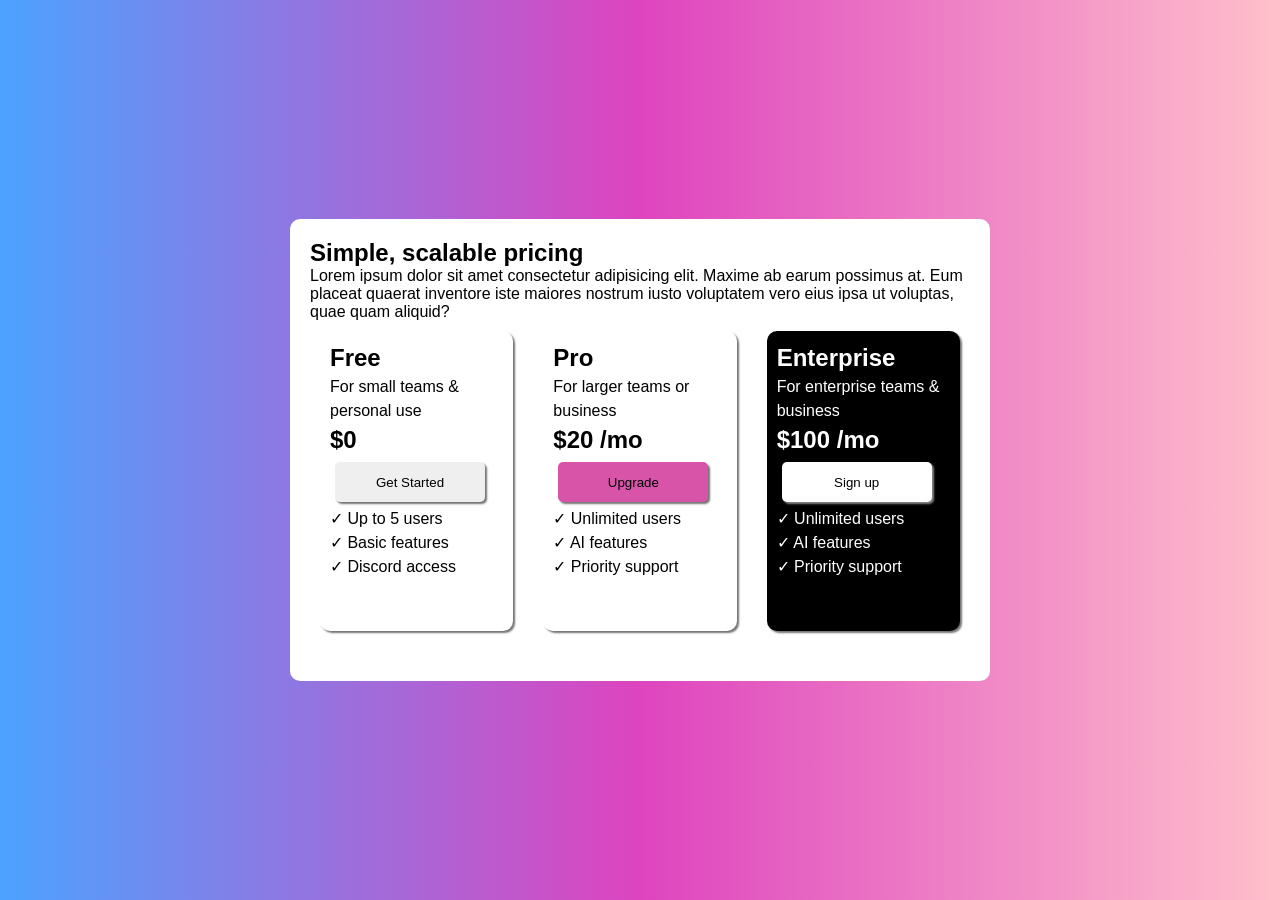
<file: price-cards/index.html>
<!DOCTYPE html>
<html lang="en">
<head>
    <meta charset="UTF-8">
    <meta name="viewport" content="width=device-width, initial-scale=1.0">
    <title>Document</title>
    <link rel="stylesheet" href="css/style.css">
</head>
<body>
    <div id="main-container">
        <main>
            <h2>Simple, scalable pricing</h2>
            <p>Lorem ipsum dolor sit amet consectetur adipisicing elit. Maxime ab earum possimus at. Eum placeat quaerat inventore iste maiores nostrum iusto voluptatem vero eius ipsa ut voluptas, quae quam aliquid?</p>
            <section id="price-plans">
                <div id="plans-container">
                    <div class="plans-item">
                        <p>Free</p>
                        <span>For small teams & personal use</span>
                        <p>$0</p>
                        <button id="get-started">Get Started</button>
                        <ul>
                            <li>✓ Up to 5 users</li>
                            <li>✓ Basic features</li>
                            <li>✓ Discord access</li>
                        </ul>
                    </div>
                    <div class="plans-item">
                        <p>Pro</p>
                        <span>For larger teams or business</span>
                        <p>$20 /mo</p>
                        <button id="upgrade">Upgrade</button>
                        <ul>
                            <li>✓ Unlimited users</li>
                            <li>✓ AI features</li>
                            <li>✓ Priority support</li>
                        </ul>
                    </div>
                    <div class="plans-item" id="enterprise">
                        <p>Enterprise</p>
                        <span>For enterprise teams & business</span>
                        <p>$100 /mo</p>
                        <button id="sign-up">Sign up</button>
                        <ul>
                            <li>✓ Unlimited users</li>
                            <li>✓ AI features</li>
                            <li>✓ Priority support</li>
                        </ul>
                    </div>
                </div>
            </section>
        </main>
    </div>
    
</body>
</html>
</file>
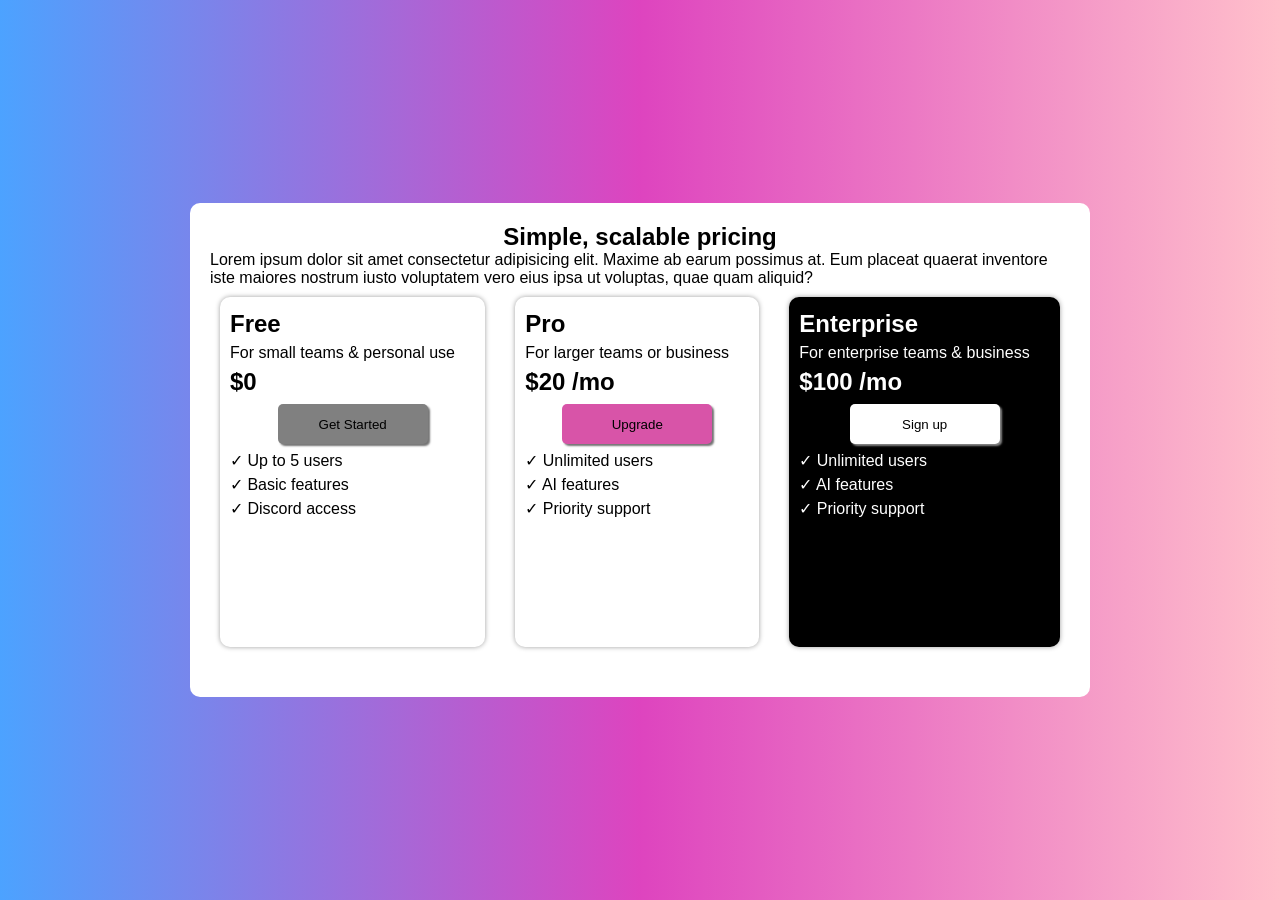
<file: price-plans/index.html>
<!DOCTYPE html>
<html lang="en">
<head>
    <meta charset="UTF-8">
    <meta name="viewport" content="width=device-width, initial-scale=1.0">
    <title>Document</title>
    <link rel="stylesheet" href="css/style.css">
</head>
<body>
    <div id="main-container">
        <main>
            <h2>Simple, scalable pricing</h2>
            <p>Lorem ipsum dolor sit amet consectetur adipisicing elit. Maxime ab earum possimus at. Eum placeat quaerat inventore iste maiores nostrum iusto voluptatem vero eius ipsa ut voluptas, quae quam aliquid?</p>
            <section id="price-plans">
                <div id="plans-container">
                    <div class="plans-item">
                        <h3>Free</h3>
                        <span>For small teams & personal use</span>
                        <p>$0</p>
                        <button id="get-started">Get Started</button>
                        <ul>
                            <li>✓ Up to 5 users</li>
                            <li>✓ Basic features</li>
                            <li>✓ Discord access</li>
                        </ul>
                    </div>
                    <div class="plans-item">
                        <h3>Pro</h3>
                        <span>For larger teams or business</span>
                        <p>$20 /mo</p>
                        <button id="upgrade">Upgrade</button>
                        <ul>
                            <li>✓ Unlimited users</li>
                            <li>✓ AI features</li>
                            <li>✓ Priority support</li>
                        </ul>
                    </div>
                    <div class="plans-item" id="enterprise">
                        <h3>Enterprise</h3>
                        <span>For enterprise teams & business</span>
                        <p>$100 /mo</p>
                        <button id="sign-up">Sign up</button>
                        <ul>
                            <li>✓ Unlimited users</li>
                            <li>✓ AI features</li>
                            <li>✓ Priority support</li>
                        </ul>
                    </div>
                </div>
            </section>
        </main>
    </div>
    
</body>
</html>
</file>
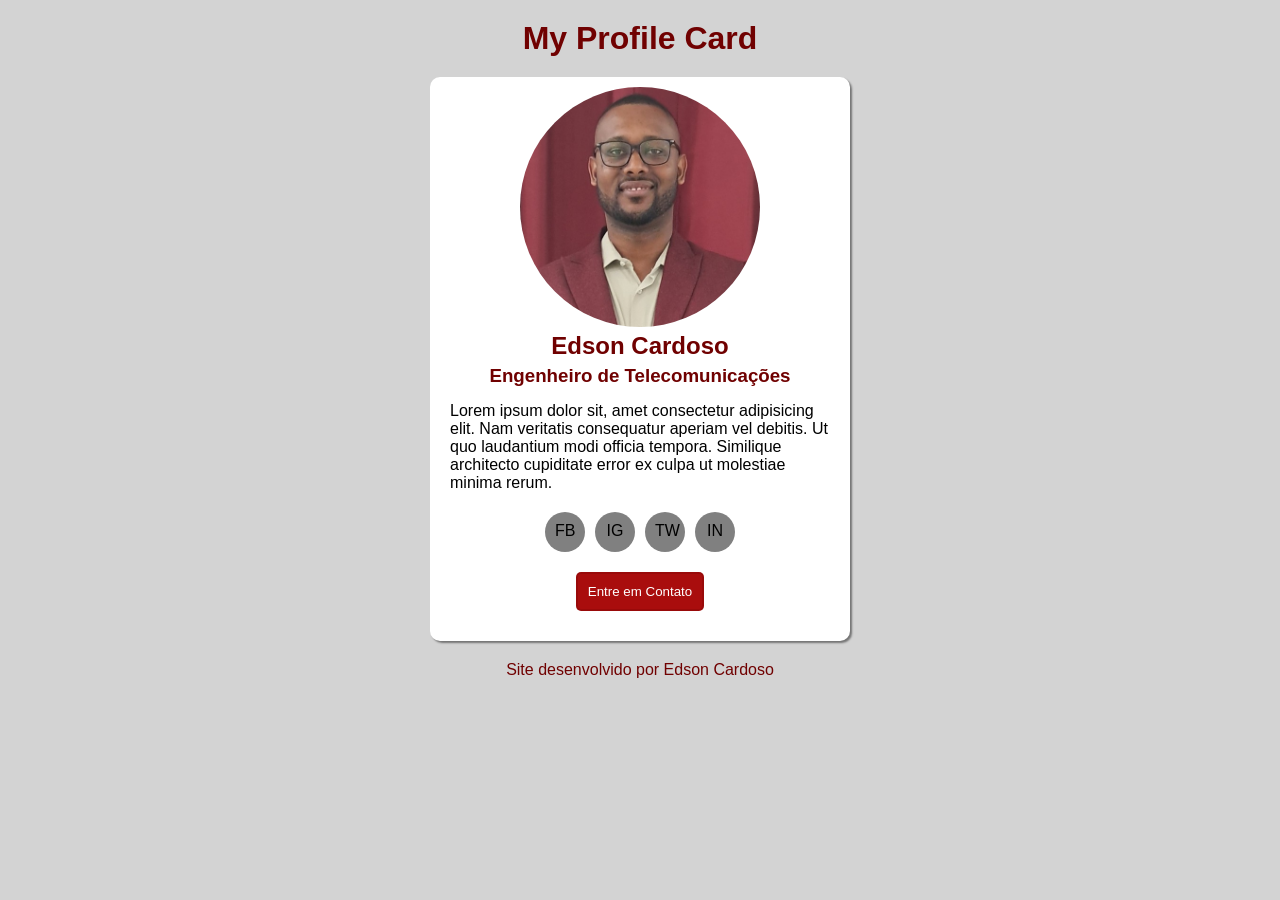
<file: profile-card/index.html>
<!DOCTYPE html>
<html lang="en">
<head>
    <meta charset="UTF-8">
    <meta name="viewport" content="width=device-width, initial-scale=1.0">
    <title>Meu Perfil</title>
    <link rel="stylesheet" href="css/style.css">
</head>
<body>

    <header>
        <h1>My Profile Card</h1>

    </header>

    <main>
        <div id="top">

        </div>

        <img id="foto" src="img/edson.jpg" alt="Foto Edson">

        <div id="down">

            <h2>Edson Cardoso</h2>
            <h3>Engenheiro de Telecomunicações</h3>
            <p>Lorem ipsum dolor sit, amet consectetur adipisicing elit. Nam veritatis consequatur aperiam vel debitis. Ut quo laudantium modi officia tempora. Similique architecto cupiditate error ex culpa ut molestiae minima rerum.</p>

            <div id="flex-container">
                <div class="flex-item">IN</div>
                <div class="flex-item">TW</div>
                <div class="flex-item">IG</div>
                <div class="flex-item">FB</div>
            </div>

            <button>Entre em Contato</button>

        </div>

    </main>

    <footer>Site desenvolvido por Edson Cardoso</footer>
    
</body>
</html>
</file>
<file: price-cards/css/style.css>
@charset "UTF-8";

*{
    padding: 0px;
    margin: 0px;
    font-family: Arial, Helvetica, sans-serif;
    box-sizing: border-box;
}



div#main-container{
    background-image: linear-gradient(to right,rgba(0, 123, 255, 0.703), rgba(212, 13, 172, 0.774), pink);
    display: flex;
    justify-content: center;
    align-items: center;
   
}

main{
    background-color: white;
    width: 300px;
    padding: 20px;
    border-radius: 10px;
    margin-top: 10px;
    margin-bottom: 10px;
    
}

section#price-plans div#plans-container{
    display: grid;
    grid-template-rows: auto auto auto;
    gap: 20px;

}

div.plans-item{
    box-shadow: 2px 2px 2px rgba(0, 0, 0, 0.553);
    padding: 10px;
    border-radius: 10px;
    height: 300px;
    margin: 10px;
    line-height: 1.5Em;
   

}

div.plans-item p{
    font-weight: bold;
    font-size: 1.5Em;
    padding-top: 5px;
    padding-bottom: 5px;
}

div.plans-item button{
    height: 40px;
    width: 150px;
    margin: 5px;
    border-radius: 5px;
    border: none;
    box-shadow: 2px 2px 2px rgba(0, 0, 0, 0.551);
}

button #get-started{
    background-color: gray;
}

button#upgrade{
    background-color: rgb(216, 84, 168);
}
button#sign-up{
    background-color: white;
    box-shadow: 2px 2px 2px rgba(255, 255, 255, 0.526);

}


div#enterprise{
    background-color: black;
    color: white;
}

li{
    list-style: none;
    margin: auto;
    display: block;
    
}


@media only screen and (min-width: 768px) {

    main{
        width: 700px;
    }

    section#price-plans div#plans-container{
        display: grid;
        grid-template-columns: auto auto auto;
        gap: 10px;
}

div#main-container{
    height: 100vh;
   
}

}
</file>
<file: price-plans/css/style.css>
@charset "UTF-8";

*{
    padding: 0px;
    margin: 0px;
    font-family: Arial, Helvetica, sans-serif;
    box-sizing: border-box;
}


body{
    background-image: linear-gradient(to right,rgba(0, 123, 255, 0.703), rgba(212, 13, 172, 0.774), pink);

}

div#main-container{
    
    display: flex;
    justify-content: center;
    align-items: center;
    min-height: 100vh;
   
}

main{
    background-color: white;
    width: min(900px, calc(100% - 128px));
    padding: 20px;
    border-radius: 10px;
    margin-top: 10px;
    margin-bottom: 10px;
    
}

section#price-plans div#plans-container{
    display: grid;
    grid-template-rows: auto auto auto;
    gap: 20px;

}

div.plans-item{
    box-shadow: 0 0 5px rgba(0, 0, 0, 0.379);
    padding: 10px;
    border-radius: 10px;
    min-height: 350px;
    margin: 10px;
    line-height: 1.5Em;
   

}

main h2{
    text-align: center;
}

div.plans-item h3, div.plans-item p{
    font-weight: bold;
    font-size: 1.5Em;
    padding-top: 5px;
    padding-bottom: 5px;
}

div.plans-item button{
    height: 40px;
    width: 150px;
    margin: auto;
    margin-top: 5px;
    margin-bottom: 5px;
    display: block;
    border-radius: 5px;
    border: none;
    box-shadow: 2px 2px 2px rgba(0, 0, 0, 0.551);
}

button#get-started{
    background-color: gray;
}

button#upgrade{
    background-color: rgb(216, 84, 168);
}
button#sign-up{
    background-color: white;
    box-shadow: 2px 2px 2px rgba(255, 255, 255, 0.526);

}


div#enterprise{
    background-color: black;
    color: white;
  
}

li{
    list-style: none;
    margin: auto;
    display: block;
    
}


@media only screen and (min-width: 768px) {


    section#price-plans div#plans-container{
        display: grid;
        grid-template-columns: auto auto auto;
        gap: 10px;
}

div#main-container{
    height: 100vh;
   
}

}
</file>
<file: profile-card/css/style.css>
@charset "UTF-8";

*{
    margin: 0px;
    padding: 0px;
    font-family: Verdana, Geneva, Tahoma, sans-serif;
}

body{
    background-color: lightgray;
}

header{
    text-align: center;
    padding: 10px;
    margin: 10px;
    color: rgb(112, 1, 1);
}

main{
    background-color: white;
    max-width: 400px;
    margin: auto;
    padding: 10px;
    border-radius: 10px;
    box-shadow: 2px 2px 2px  rgba(0, 0, 0, 0.451);
}

main img#foto{
    width: 60%;
    border-radius: 50%;
    aspect-ratio: 1/1;
    object-fit: cover;
    margin: auto;
    display: block;

}

button{
    background-color: rgb(169, 13, 13);
    padding: 10px;
    color: white;
    border-radius: 5px;
    border: 2px solid rgba(116, 4, 4, 0.308);
    margin: auto;
    display: block;
    margin-top: 20px;
    margin-bottom: 20px;
    transition: background-color 0.5s;
}

button:hover{
    cursor: pointer;
    background-color: rgba(173, 7, 7, 0.462);
}

footer{
    margin: 10px;
    padding: 10px;
    text-align: center;
    color: rgb(112, 1, 1);

}

div#flex-container{
    display: flex;
    gap: 10px;
    margin: 10px;
    justify-content: center;
    flex-direction: row-reverse;
}

div.flex-item{
    background-color: gray;
    padding: 10px;
    border-radius: 50%;
    text-align: center;
    width: 20px;
    height: 20px;
    
}

h2, h3{
    text-align: center;
    margin: 5px;
    color: rgb(112, 1, 1);
}

p{
    text-align: left;
    padding: 10px;
}
</file>
